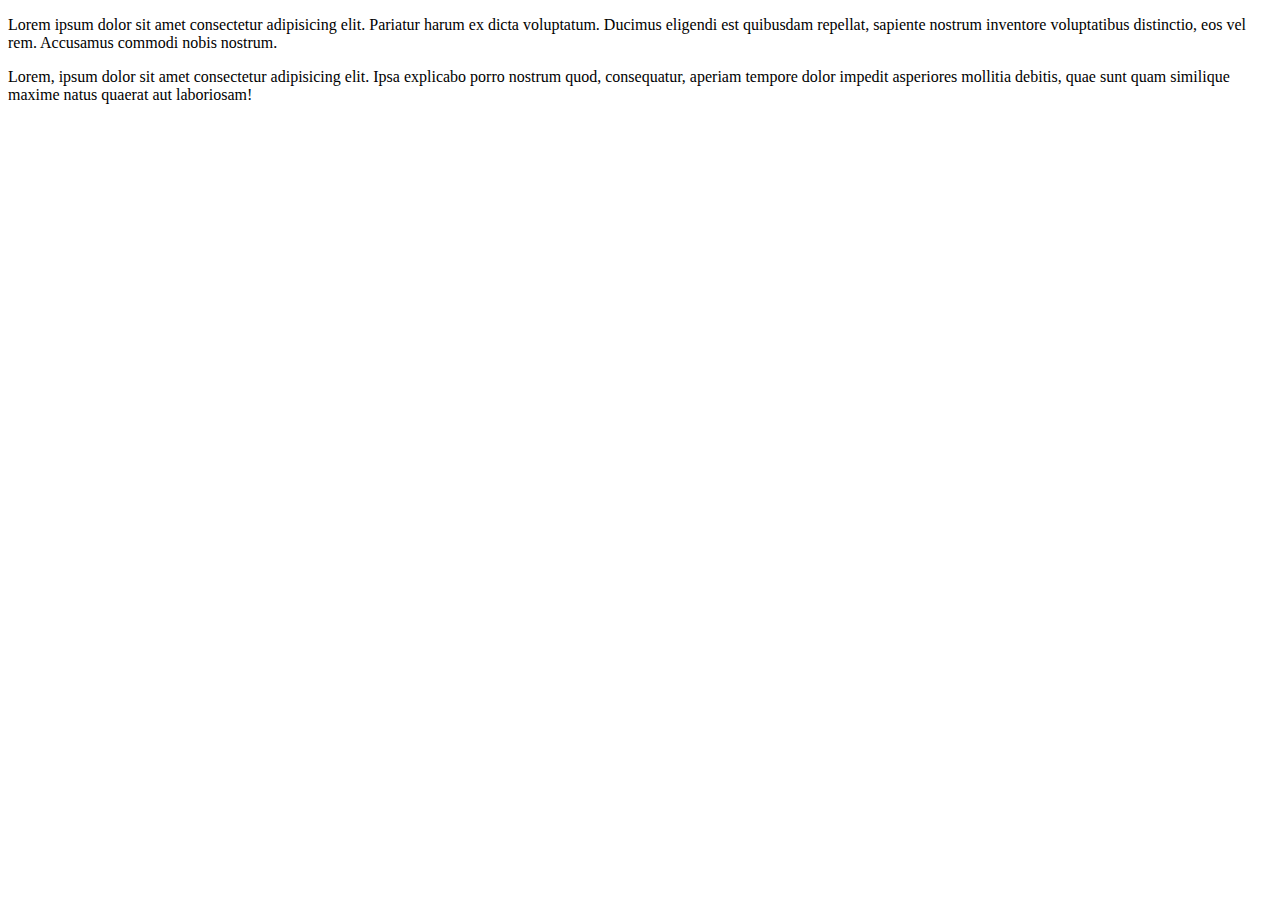
<file: index.html>
<!DOCTYPE html>
<html lang="en">
<head>
    <meta charset="UTF-8">
    <meta name="viewport" content="width=device-width, initial-scale=1.0">
    <title>Document</title>
</head>
<body>
    <!--
        1. git init
        2. git config --global user.name "username"
        3. git config --global user.email "email@gmail.com"
        4. git add
        5. git commit -m "comment text"
        6. git branch -M main
        7. git remote add origin https://github.com/Izzatbekov/izzatbek.git
        8. git push -u origin main
        

      -->
      <p>Lorem ipsum dolor sit amet consectetur adipisicing elit. Pariatur harum ex dicta voluptatum. Ducimus eligendi est quibusdam repellat, sapiente nostrum inventore voluptatibus distinctio, eos vel rem. Accusamus commodi nobis nostrum.</p>

      <p>Lorem, ipsum dolor sit amet consectetur adipisicing elit. Ipsa explicabo porro nostrum quod, consequatur, aperiam tempore dolor impedit asperiores mollitia debitis, quae sunt quam similique maxime natus quaerat aut laboriosam!</p>
</body>
</html>
</file>
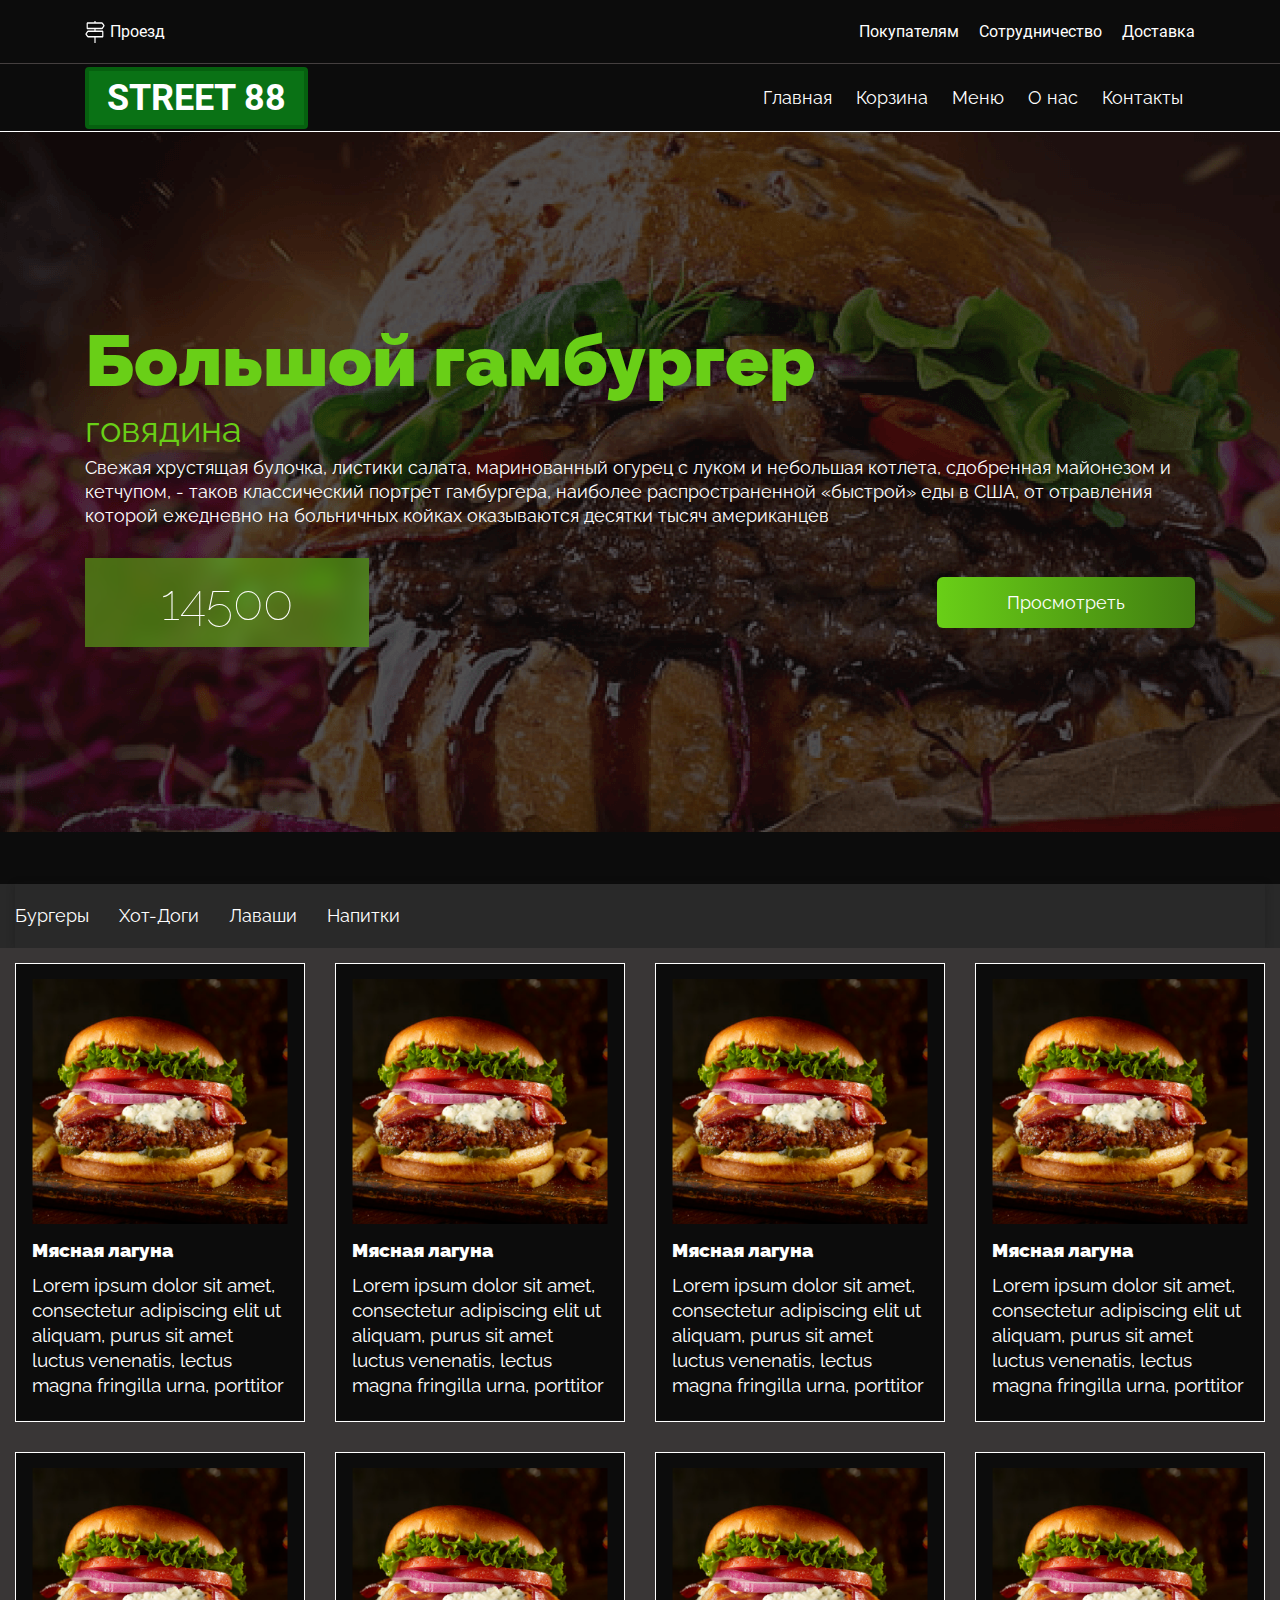
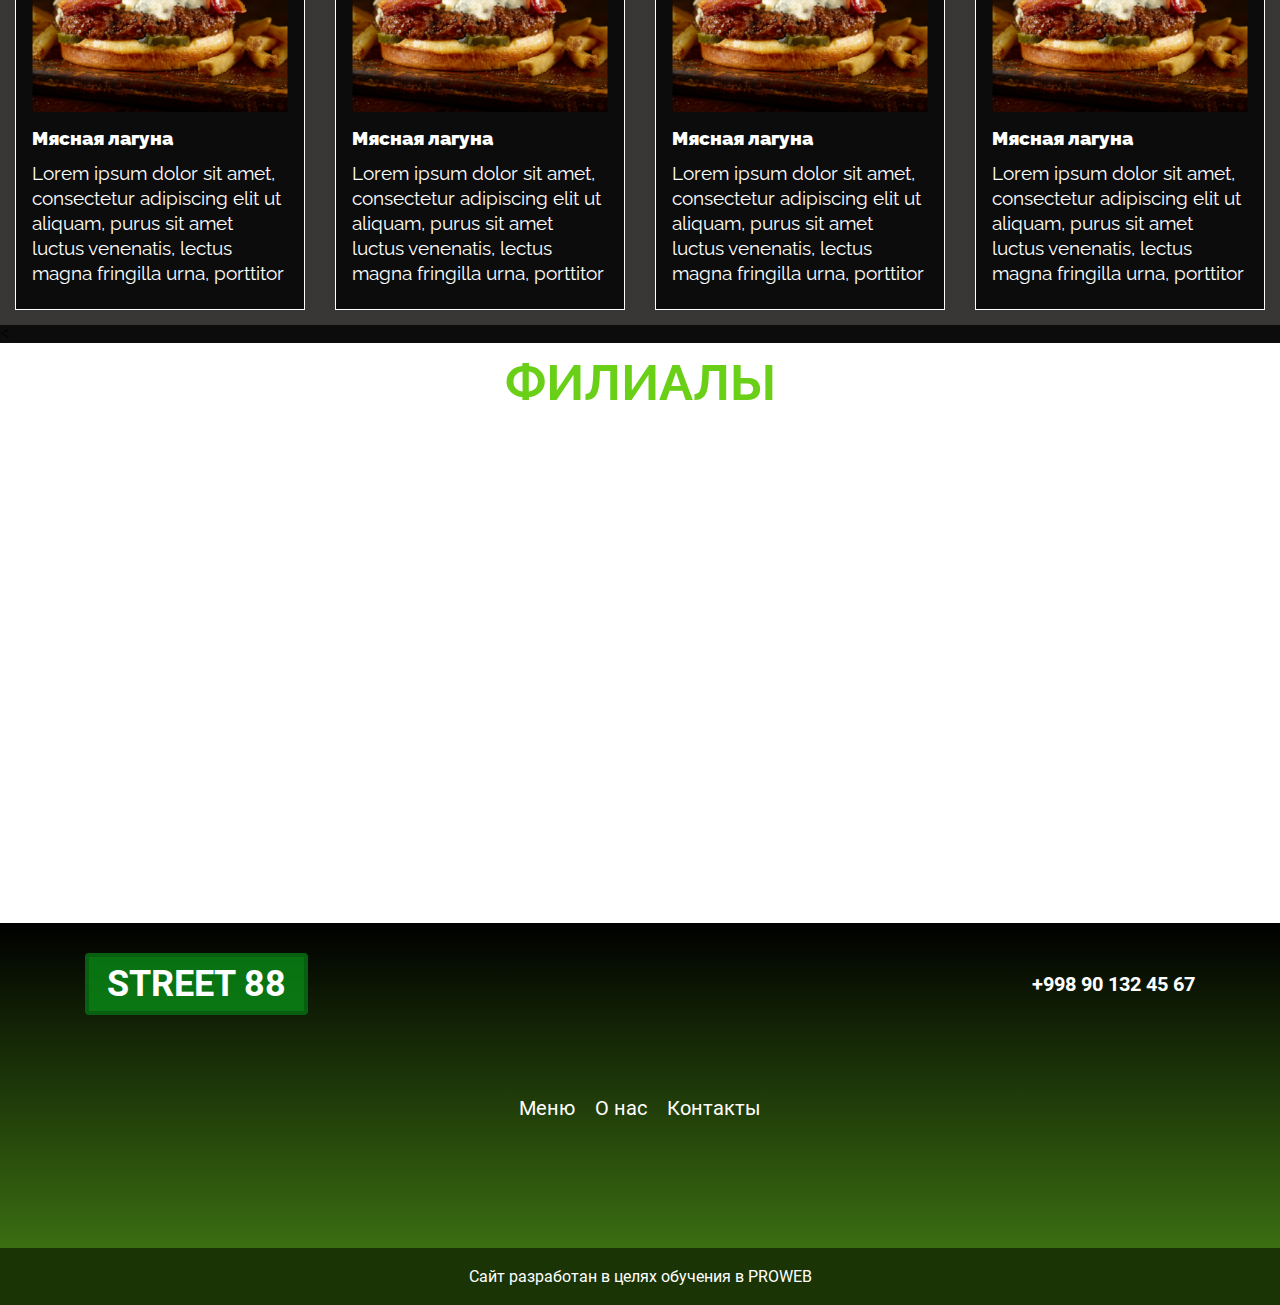
<file: 12/index.html>
<!DOCTYPE html>
<html lang="en">

<head>
  <meta charset="UTF-8" />
  <meta name="viewport" content="width=device-width, initial-scale=1.0" />
  <link rel="stylesheet" href="./style/main.css" />
  <link rel="stylesheet" href="./style/media.css" />
  <title>STREET 88</title>
</head>

<body>
  <header class="page-header">
    <div class="header-top">
      <div class="container">
        <div class="content">
          <a href="#!" class="header-top_logo">
            <img src="./image/icon/logo.svg" width="20" height="23" alt="logo-icon" />
            Проезд
          </a>
          <nav class="header-top_nav">
            <a href="#!" class="header-top_nav-link">Покупателям</a>
            <a href="#!" class="header-top_nav-link">Сотрудничество</a>
            <a href="#!" class="header-top_nav-link">Доставка</a>
          </nav>
        </div>
      </div>
    </div>
    <div class="header-bottom">
      <div class="container">
        <div class="content">
          <a href="#!" class="header-logo">STREET 88</a>
          <nav class="header-nav">
            <a href="#!" class="header-nav_link">Главная</a>
            <a href="#!" class="header-nav_link">Корзина</a>
            <a href="#!" class="header-nav_link">Меню</a>
            <a href="#!" class="header-nav_link">О нас</a>
            <a href="#!" class="header-nav_link">Контакты</a>
          </nav>
          <div class="burger-menu">
            <span></span>
          </div>
        </div>
      </div>
    </div>
  </header>

  <main>
    <section class="banner">
      <div class="container">
        <div class="banner-info">
          <h1 class="banner-info_title">Большой гамбургер</h1>

          <span class="banner-info_subtitle"> говядина </span>

          <p class="banner-info_text">
            Свежая хрустящая булочка, листики салата, маринованный огурец с
            луком и небольшая котлета, сдобренная майонезом и кетчупом, -
            таков классический портрет гамбургера, наиболее распространенной
            «быстрой» еды в США, от отравления которой ежедневно на больничных
            койках оказываются десятки тысяч американцев
          </p>

          <div class="content">
            <div class="price">14500</div>
            <button type="button" class="view-btn">Просмотреть</button>
          </div>
        </div>
      </div>
    </section>

    <section class="catalog">
      <div class="catalog-container">
        <nav class="catalog-nav">
          <a href="#!" class="catalog-nav_link">Бургеры</a>
          <a href="#!" class="catalog-nav_link">Хот-Доги</a>
          <a href="#!" class="catalog-nav_link">Лаваши</a>
          <a href="#!" class="catalog-nav_link">Напитки</a>
        </nav>
      </div>
      <div class="catalog-menu">
        <div class="catalog-container">
          <div class="menu-wrapper">
            <div class="menu-card">
              <div class="menu-img_wrapper">
                <img src="./image/image/burger-img.png" alt="Мясная лагуна" />
                <div class="layer">
                  <img src="./image/image/shopping.svg" width="62 " height="60" alt="" />
                </div>
              </div>

              <h2 class="menu-card_title">Мясная лагуна</h2>
              <p class="menu-card_text">
                Lorem ipsum dolor sit amet, consectetur adipiscing elit ut
                aliquam, purus sit amet luctus venenatis, lectus magna
                fringilla urna, porttitor
              </p>
            </div>
            <div class="menu-card">
              <div class="menu-img_wrapper">
                <img src="./image/image/burger-img.png" alt="Мясная лагуна" />
                <div class="layer">
                  <img src="./image/image/shopping.svg" width="62 " height="60" alt="" />
                </div>
              </div>

              <h2 class="menu-card_title">Мясная лагуна</h2>
              <p class="menu-card_text">
                Lorem ipsum dolor sit amet, consectetur adipiscing elit ut
                aliquam, purus sit amet luctus venenatis, lectus magna
                fringilla urna, porttitor
              </p>
            </div>
            <div class="menu-card">
              <div class="menu-img_wrapper">
                <img src="./image/image/burger-img.png" alt="Мясная лагуна" />
                <div class="layer">
                  <img src="./image/image/shopping.svg" width="62 " height="60" alt="" />
                </div>
              </div>

              <h2 class="menu-card_title">Мясная лагуна</h2>
              <p class="menu-card_text">
                Lorem ipsum dolor sit amet, consectetur adipiscing elit ut
                aliquam, purus sit amet luctus venenatis, lectus magna
                fringilla urna, porttitor
              </p>
            </div>
            <div class="menu-card">
              <div class="menu-img_wrapper">
                <img src="./image/image/burger-img.png" alt="Мясная лагуна" />
                <div class="layer">
                  <img src="./image/image/shopping.svg" width="62 " height="60" alt="" />
                </div>
              </div>

              <h2 class="menu-card_title">Мясная лагуна</h2>
              <p class="menu-card_text">
                Lorem ipsum dolor sit amet, consectetur adipiscing elit ut
                aliquam, purus sit amet luctus venenatis, lectus magna
                fringilla urna, porttitor
              </p>
            </div>
          </div>
          <div class="menu-wrapper">
            <div class="menu-card">
              <div class="menu-img_wrapper">
                <img src="./image/image/burger-img.png" alt="Мясная лагуна" />
                <div class="layer">
                  <img src="./image/image/shopping.svg" width="62 " height="60" alt="" />
                </div>
              </div>

              <h2 class="menu-card_title">Мясная лагуна</h2>
              <p class="menu-card_text">
                Lorem ipsum dolor sit amet, consectetur adipiscing elit ut
                aliquam, purus sit amet luctus venenatis, lectus magna
                fringilla urna, porttitor
              </p>
            </div>
            <div class="menu-card">
              <div class="menu-img_wrapper">
                <img src="./image/image/burger-img.png" alt="Мясная лагуна" />
                <div class="layer">
                  <img src="./image/image/shopping.svg" width="62 " height="60" alt="" />
                </div>
              </div>

              <h2 class="menu-card_title">Мясная лагуна</h2>
              <p class="menu-card_text">
                Lorem ipsum dolor sit amet, consectetur adipiscing elit ut
                aliquam, purus sit amet luctus venenatis, lectus magna
                fringilla urna, porttitor
              </p>
            </div>
            <div class="menu-card">
              <div class="menu-img_wrapper">
                <img src="./image/image/burger-img.png" alt="Мясная лагуна" />
                <div class="layer">
                  <img src="./image/image/shopping.svg" width="62 " height="60" alt="" />
                </div>
              </div>

              <h2 class="menu-card_title">Мясная лагуна</h2>
              <p class="menu-card_text">
                Lorem ipsum dolor sit amet, consectetur adipiscing elit ut
                aliquam, purus sit amet luctus venenatis, lectus magna
                fringilla urna, porttitor
              </p>
            </div>
            <div class="menu-card">
              <div class="menu-img_wrapper">
                <img src="./image/image/burger-img.png" alt="Мясная лагуна" />
                <div class="layer">
                  <img src="./image/image/shopping.svg" width="62 " height="60" alt="" />
                </div>
              </div>

              <h2 class="menu-card_title">Мясная лагуна</h2>
              <p class="menu-card_text">
                Lorem ipsum dolor sit amet, consectetur adipiscing elit ut
                aliquam, purus sit amet luctus venenatis, lectus magna
                fringilla urna, porttitor
              </p>
            </div>
          </div>
        </div>
      </div>
    </section>
    < <section class="location">
      <h2 class="location-title">ФИЛИАЛЫ</h2>
      <div class="location-map">
        <iframe
          src="https://www.google.com/maps/embed?pb=!1m18!1m12!1m3!1d47772.42266822307!2d60.58187416058023!3d41.552438029703104!2m3!1f0!2f0!3f0!3m2!1i1024!2i768!4f13.1!3m3!1m2!1s0x41dfc9284eafb523%3A0xffaf4382f65d7b61!2z0KPRgNCz0LXQvdGHLCDQpdC-0YDQtdC30LzRgdC60LDRjyDQvtCx0LvQsNGB0YLRjCwg0KPQt9Cx0LXQutC40YHRgtCw0L0!5e0!3m2!1sru!2s!4v1705760839310!5m2!1sru!2s"
          style="border: 0" allowfullscreen="" loading="lazy" referrerpolicy="no-referrer-when-downgrade"></iframe>
      </div>
      </section>
  </main>
  <footer>
    <div class="footer-top">
      <div class="container">
        <div class="content">

          <a href="#!" class="footer-log">STREET 88</a>
          <a href="tel:+998 90 132 45 67 " class="footer-top_tel">+998 90 132 45 67
          </a>

        </div>
        <nav class="footer-nav">
          <a href="#" class="footer-nav_link">Меню</a>
          <a href="#" class="footer-nav_link">О нас</a>
          <a href="#" class="footer-nav_link">Контакты</a>
        </nav>
      </div>

    </div>
    <div class="footer-bottom">
      <p class="footer-bottom_title">Сайт разработан в целях обучения в PROWEB</p>
    </div>
  </footer>
</body>

</html>
</file>
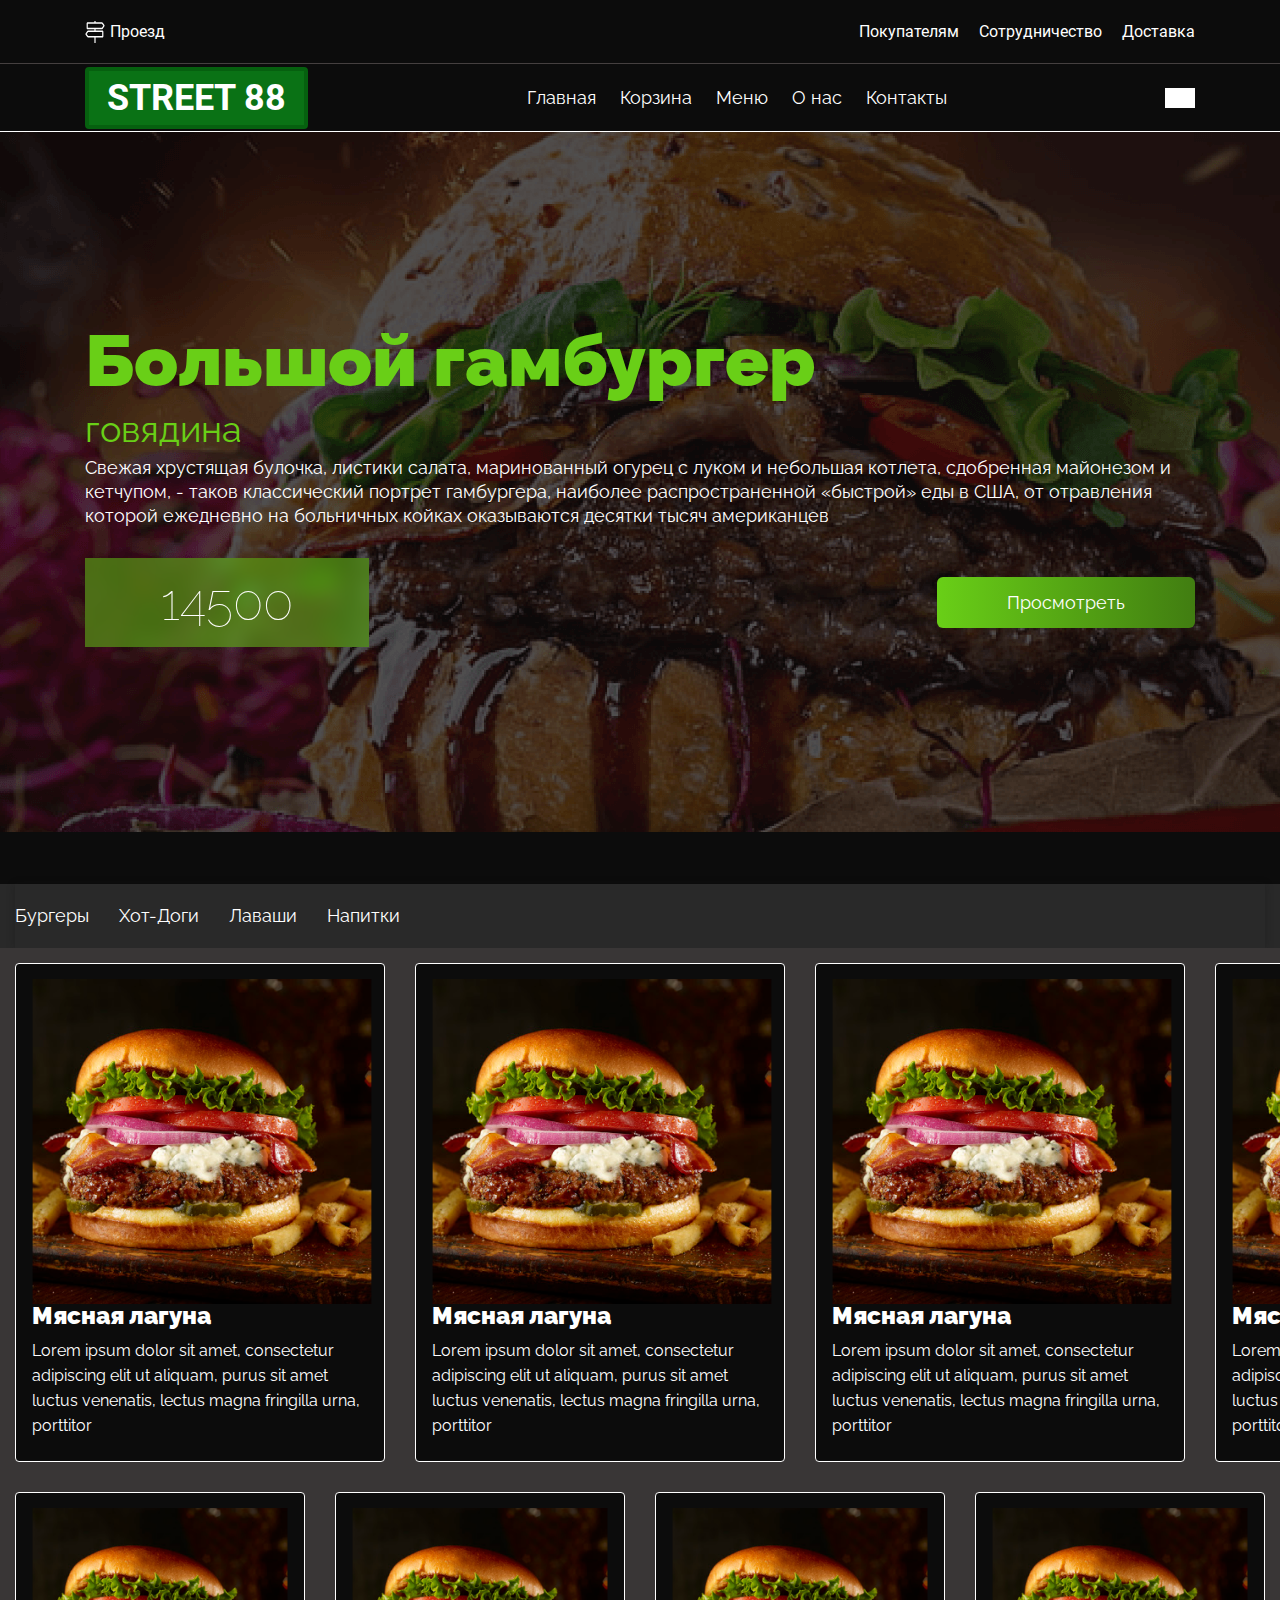
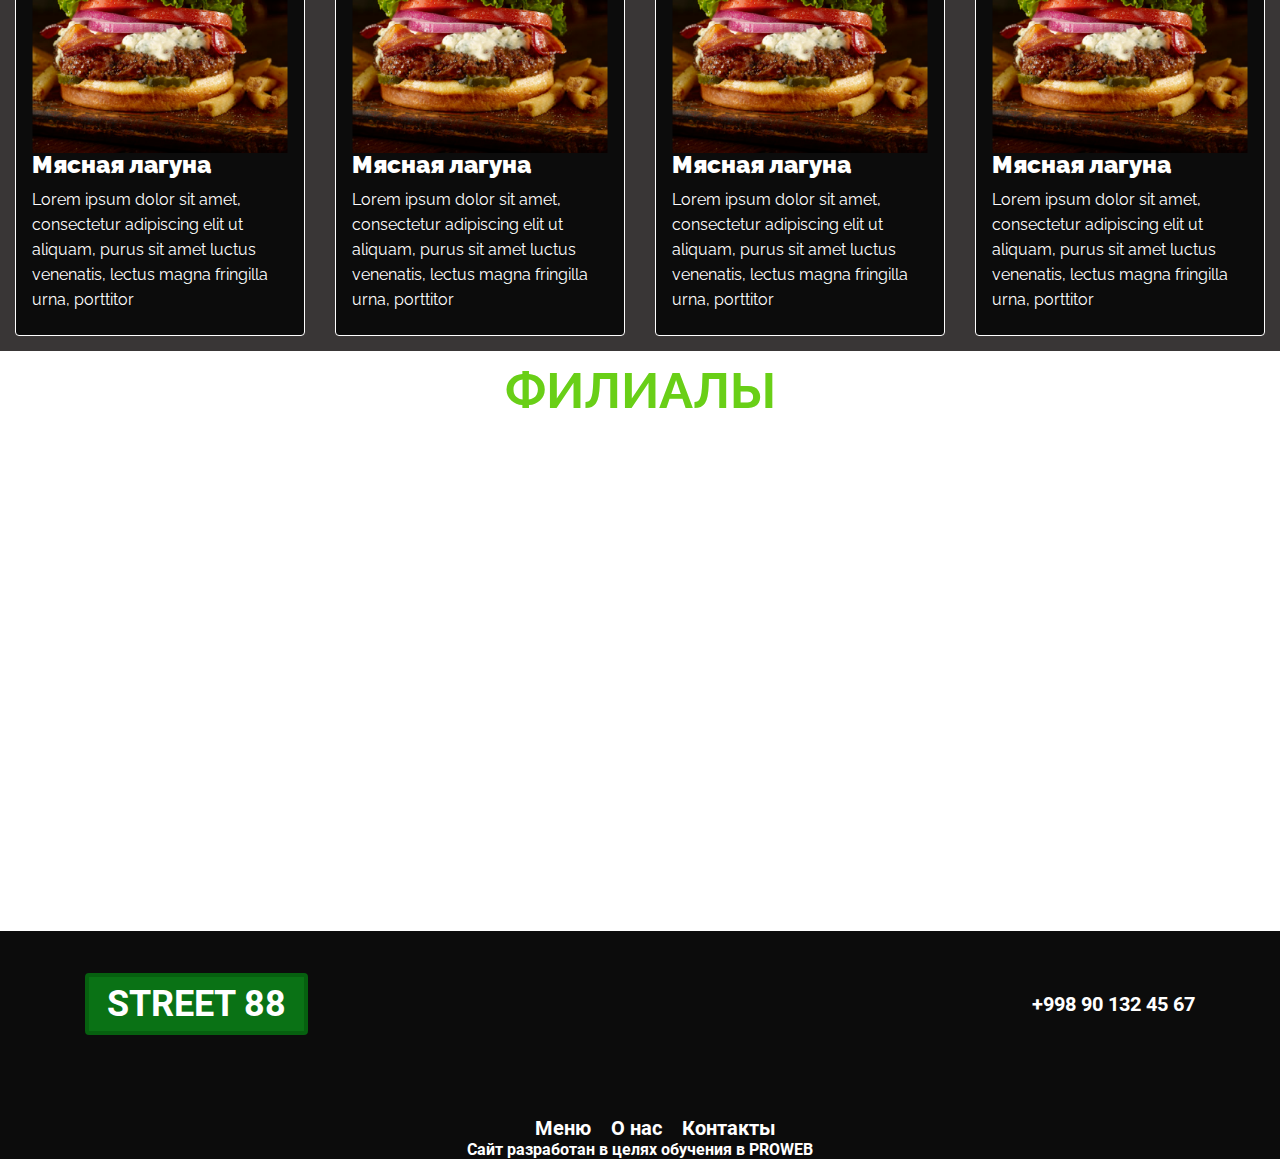
<file: burger king/index.html>
<!DOCTYPE html>
<html lang="en">

<head>
  <meta charset="UTF-8" />
  <meta name="viewport" content="width=device-width, initial-scale=1.0" />
  <link rel="stylesheet" href="./style/main.css" />
  <link rel="stylesheet" href="./style/media.css" />
  <title>STREET 88</title>
</head>

<body>
  <header class="page-header">
    <div class="header-top">
      <div class="container">
        <div class="content">
          <a href="#!" class="header-top_logo">
            <img src="./image/icon/logo.svg" width="20" height="23" alt="logo-icon" />
            Проезд
          </a>
          <nav class="header-top_nav">
            <a href="#!" class="header-top_nav-link">Покупателям</a>
            <a href="#!" class="header-top_nav-link">Сотрудничество</a>
            <a href="#!" class="header-top_nav-link">Доставка</a>
          </nav>
        </div>
      </div>
    </div>
    <div class="header-bottom">
      <div class="container">
        <div class="content">
          <a href="#!" class="header-logo">STREET 88</a>
          <nav class="header-nav">
            <a href="#!" class="header-nav_link">Главная</a>
            <a href="#!" class="header-nav_link">Корзина</a>
            <a href="#!" class="header-nav_link">Меню</a>
            <a href="#!" class="header-nav_link">О нас</a>
            <a href="#!" class="header-nav_link">Контакты</a>
          </nav>
          <div class="burger-menu">
            <span></span>
          </div>
        </div>
      </div>
    </div>
  </header>

  <main>
    <section class="banner">
      <div class="container">
        <div class="banner-info">
          <h1 class="banner-info_title">Большой гамбургер</h1>

          <span class="banner-info_subtitle"> говядина </span>

          <p class="banner-info_text">
            Свежая хрустящая булочка, листики салата, маринованный огурец с
            луком и небольшая котлета, сдобренная майонезом и кетчупом, -
            таков классический портрет гамбургера, наиболее распространенной
            «быстрой» еды в США, от отравления которой ежедневно на больничных
            койках оказываются десятки тысяч американцев
          </p>

          <div class="content">
            <div class="price">14500</div>
            <button type="button" class="view-btn">Просмотреть</button>
          </div>
        </div>
      </div>
    </section>

    <section class="catalog">
       <div class="catalog-container">
        <nav class="catalog-nav">
          <a href="#!" class="catalog-nav_link">Бургеры</a>
          <a href="#!" class="catalog-nav_link">Хот-Доги</a>
          <a href="#!" class="catalog-nav_link">Лаваши</a>
          <a href="#!" class="catalog-nav_link">Напитки</a>
        </nav>
       </div>
       <div class="catalog-menu">
        <div class="catalog-container">
          <div class="menu-wrapper">
            <div class="menu-card">
              <img src="./image/image/unnamed 1 (1).png"  alt="Мясная лагуна">
              <div class="layer">
                <img src="./image/icon/Vector.svg" alt="">
              </div>
              <h2 class="menu-card_title">Мясная лагуна</h2>
              <p class="menu-card_text">
                Lorem ipsum dolor sit amet, consectetur adipiscing elit ut aliquam, purus sit amet luctus venenatis,
                lectus magna fringilla urna, porttitor
              </p>
            </div>
            <div class="menu-card">
              <img src="./image/image/unnamed 1 (1).png"  alt="Мясная лагуна">
              <div class="layer">
                <img src="./image/icon/Vector.svg" width="62" height="60" alt="">
              </div>
              <h2 class="menu-card_title">Мясная лагуна</h2>
              <p class="menu-card_text">
                Lorem ipsum dolor sit amet, consectetur adipiscing elit ut aliquam, purus sit amet luctus venenatis,
                lectus magna fringilla urna, porttitor
              </p>
            </div>
            <div class="menu-card">
              <img src="./image/image/unnamed 1 (1).png"  alt="Мясная лагуна">
              <div class="layer">
                <img src="./image/icon/Vector.svg" width="62" height="60" alt="">
              </div>
              <h2 class="menu-card_title">Мясная лагуна</h2>
              <p class="menu-card_text">
                Lorem ipsum dolor sit amet, consectetur adipiscing elit ut aliquam, purus sit amet luctus venenatis,
                lectus magna fringilla urna, porttitor
              </p>
            </div>
            <div class="menu-card">
              <img src="./image/image/unnamed 1 (1).png"  alt="Мясная лагуна">
              <div class="layer">
                <img src="./image/icon/Vector.svg" width="62" height="60" alt="">
              </div>
              <h2 class="menu-card_title">Мясная лагуна</h2>
              <p class="menu-card_text">
                Lorem ipsum dolor sit amet, consectetur adipiscing elit ut aliquam, purus sit amet luctus venenatis,
                lectus magna fringilla urna, porttitor
              </p>
            </div>
          </div>
          <div class="menu-wrapper">
            <div class="menu-card">
              <img src="./image/image/unnamed 1 (1).png" class="menu-card_img" alt="Мясная лагуна">
              <div class="layer">
                <img src="./image/icon/Vector.svg"  alt="">
              </div>
              <h2 class="menu-card_title">Мясная лагуна</h2>
              <p class="menu-card_text">
                Lorem ipsum dolor sit amet, consectetur adipiscing elit ut aliquam, purus sit amet luctus venenatis,
                lectus magna fringilla urna, porttitor
              </p>
            </div>
            <div class="menu-card">
              <img src="./image/image/unnamed 1 (1).png" class="menu-card_img" alt="Мясная лагуна">
              <div class="layer">
                <img src="./image/icon/Vector.svg"  alt="">
              </div>
              <h2 class="menu-card_title">Мясная лагуна</h2>
              <p class="menu-card_text">
                Lorem ipsum dolor sit amet, consectetur adipiscing elit ut aliquam, purus sit amet luctus venenatis,
                lectus magna fringilla urna, porttitor
              </p>
            </div>
            <div class="menu-card">
              <img src="./image/image/unnamed 1 (1).png" class="menu-card_img" alt="Мясная лагуна">
              <div class="layer">
                <img src="./image/icon/Vector.svg"  alt="">
              </div>
              <h2 class="menu-card_title">Мясная лагуна</h2>
              <p class="menu-card_text">
                Lorem ipsum dolor sit amet, consectetur adipiscing elit ut aliquam, purus sit amet luctus venenatis,
                lectus magna fringilla urna, porttitor
              </p>
            </div>
            <div class="menu-card">
              <img src="./image/image/unnamed 1 (1).png" class="menu-card_img" alt="Мясная лагуна">
              <div class="layer">
                <img src="./image/icon/Vector.svg"  alt="">
              </div>
              <h2 class="menu-card_title">Мясная лагуна</h2>
              <p class="menu-card_text">
                Lorem ipsum dolor sit amet, consectetur adipiscing elit ut aliquam, purus sit amet luctus venenatis,
                lectus magna fringilla urna, porttitor
              </p>
            </div>
          </div>

        </div>
       </div>
    </section>
    <section class="location">
      <h2 class="location-title">
        ФИЛИАЛЫ
      </h2>
      <div class="location-map">
        <iframe src="https://www.google.com/maps/embed?pb=!1m18!1m12!1m3!1d95544.89510398354!2d60.46717955918731!3d41.55240435898261!2m3!1f0!2f0!3f0!3m2!1i1024!2i768!4f13.1!3m3!1m2!1s0x41dfc9284eafb523%3A0xffaf4382f65d7b61!2sUrganch%2C%20Xorazm%20Viloyati%2C%20O%60zbekiston!5e0!3m2!1suz!2s!4v1705807670579!5m2!1suz!2s"  style="border:0;" allowfullscreen="" loading="lazy" referrerpolicy="no-referrer-when-downgrade"></iframe>
      </div>
    </section>
  </main>
  <footer class="page-footer">
    <div class="container">
        <div class="content">
          <a href="#!" class="header-logo">STREET 88</a>
          <a href="tell: 998882012522" class="footer-top_tel">+998 90 132 45 67 </a>

        </div>
       
          <nav class="footer-nav">
            
            <a href="#!" class="footer-nav_link">Меню</a>
            <a href="#!" class="footer-nav_link">О нас</a>
            <a href="#!" class="footer-nav_link">Контакты</a>

          </nav>
      

      

      </div>
  
    <div class="footer-bottom">
      <div class="container">
        Сайт разработан в целях обучения в PROWEB
      </div>
    </div>
    
      
  </footer>
  
</body>

</html>
</file>
<file: 12/style/main.css>
@import url(./font.css);

:root {
  --primary: #69cf17;
  --secondary: #0c0c0c;
  --light: #ffffff;
  --RR: "Roboto-Regular";
  --RB: "Roboto-Bold";
  --RT: "Raleway-Thin";
  --RRegular: "Raleway-Regular";
  --RBold: "Raleway-Bold";
  --RBlack: "Raleway-Black";
}

* {
  padding: 0;
  margin: 0;
  box-sizing: border-box;
  list-style: none;
  text-decoration: none;
}

body {
  background-color: var(--secondary);
}

.container {
  max-width: 1150px;
  width: 100%;
  padding: 0 20px;
  margin: 0 auto;
}

button {
  border: none;
}

.header-top {
  padding-block: 20px;
}

.content {
  display: flex;
  align-items: center;
  justify-content: space-between;
}

.header-top_logo {
  display: flex;
  align-items: center;
  gap: 5px;
  color: var(--light);
  font-family: var(--RR);
  font-size: 16px;
}

.header-top_nav {
  display: flex;
  align-items: center;
  gap: 20px;
}

.header-top_nav-link {
  color: var(--light);
  font-family: var(--RR);
  font-size: 16px;
  transition: 0.4s;
}

.header-top_nav-link:hover {
  color: #c4c4c4ff;
}

.header-bottom {
  border-top: 1px solid rgba(125, 115, 115, 0.5);
  border-bottom: 1px solid var(--light);
}

.header-logo {
  padding: 12px 18px;
  border-radius: 4px;
  border: 4px solid #06600f;
  background: rgba(10, 148, 24, 0.75);
  color: #fff;
  font-family: var(--RB);
  font-size: 36px;
  line-height: 30px;
}

.header-nav {
  display: flex;
  align-items: center;
}

.header-nav_link {
  color: var(--light);
  font-family: var(--RRegular);
  font-size: 18px;
  padding: 23px 12px;
  transition: 0.4s;
}

.header-nav_link:hover {
  cursor: pointer;
  background-color: rgba(105, 207, 23, 0.75);
}

.burger-menu{
  width: 30px;
  height: 20px;
  display: flex;
  align-items: center;
  justify-content: center;
  display: none;
}
.burger-menu span{
  width: 100%;
  height: 2px;
  background-color:var(--light);
  position: relative;
  border-radius: 1px;
}

.burger-menu span::before{
  content: "";
  width: 100%;
  height: 100%;
  background-color:var(--light);
  position: absolute;
  top: -9px;
  border-radius: 1px;
}
.burger-menu span::after{
  content: "";
  width: 100%;
  height: 100%;
  background-color:var(--light);
  position: absolute;
  top: 9px;
  border-radius: 1px;
}

.banner {
  width: 100%;
  height: 700px;
  background-image: url(../image/image/banner-img.png);
  background-repeat: no-repeat;
  background-position: center;
  background-size: cover;
  display: flex;
  align-items: center;
  margin-bottom: 52px;
}

.banner-info_title {
  color: var(--primary);
  font-family: var(--RBlack);
  font-size: 72px;
}

.banner-info_subtitle {
  margin-block: 18px;
  display: block;
  color: var(--primary);
  font-family: var(--RRegular);
  font-size: 36px;
  line-height: 17px;
}

.banner-info_text {
  color: var(--light);
  font-family: var(--RRegular);
  font-size: 18px;
  line-height: 24px;
}

.banner-info .content {
  margin-top: 30px;
}

.price {
  padding: 32px 76px;
  background: rgba(105, 207, 23, 0.5);
  backdrop-filter: blur(9px);
  color: var(--light);
  font-family: var(--RT);
  font-size: 50px;
  line-height: 25px;
}

.view-btn {
  border-radius: 6px;
  background: linear-gradient(90deg, #69cf17 0%, #417d11 100%);
  padding: 15px 70px;
  color: var(--light);
  font-family: var(--RRegular);
  font-size: 18px;
}

.catalog {
  background: #292929;
}

.catalog-container {
  max-width: 1630px;
  width: 100%;
  padding: 0 15px;
  margin: 0 auto;
}

.catalog-nav {
  display: flex;
  align-items: center;
  gap: 30px;
  box-shadow: 0px 1px 8px 0px rgba(17, 17, 17, 0.3);
}

.catalog-nav_link {
  color: var(--light);
  font-family: var(--RRegular);
  font-size: 18px;
  line-height: 24px;
  padding-block: 20px;
  position: relative;
}

/* Pseudo elements */

.catalog-nav_link::after {
  content: "";
  position: absolute;
  width: 0%;
  height: 1px;
  background-color: var(--light);
  bottom: 1px;
  left: -3px;
  transition: 0.4s;
}

.catalog-nav_link:hover::after {
  width: 110%;
}

.catalog-menu {
  background: #393636;
  padding-block: 15px;
}

.menu-wrapper {
  display: flex;
  align-items: center;
  gap: 30px;
}

.menu-wrapper:nth-of-type(1) {
  margin-bottom: 30px;
}

.menu-card {
  max-width: 370px;
  width: 100%;
  background-repeat: no-repeat;
  border: 1px solid #fff;
  background-color: #0c0c0c;
  padding: 15px 16px 23px;
}

.menu-card_img {
  max-width: 338px;
  width: 100%;
}

.menu-card_title {
  color: var(--light);
  font-family: var(--RBlack);
  font-size: 19px;
  line-height: 15px;
  margin-block: 15px;
}

.menu-card_text {
  color: var(--light);
  font-family: var(--RRegular);
  font-size: 19px;
  line-height: 25px;
}

.menu-img_wrapper {
  max-width: 338px;
  width: 100%;
  position: relative;
  overflow: hidden;
}

.menu-img_wrapper img {
  width: 100%;
}

.layer {
  position: absolute;
  top: 0;
  left: 0;
  width: 100%;
  height: 100%;
  background: rgba(105, 207, 23, 0.9);
  display: flex;
  justify-content: center;
  align-items: center;
  transition: 0.4s;
  transform: scale(0);
  opacity: 0;
}

.menu-img_wrapper:hover .layer {
  transform: scale(1);
  opacity: 1;
}

.location {
  background-color: var(--light);
}

.location-title {
  text-align: center;
  color: var(--primary);
  font-family: var(--RBold);
  font-size: 50px;
  line-height: 40px;
  padding-block: 20px;
}
.location-map {
  width: 100%;
  height: 500px;
}

.location-map iframe {
  width: 100%;
  height: 100%;
  display: block;
}
.footer-top_tel {
  color: #fff;
  text-align: right;
  font-family: var(--RB);
  font-size: 20px;
  padding-top: 30px;
}
.footer-top {
  background: linear-gradient(180deg, #000 0%, rgba(105, 207, 23, 0.5) 100%);
  max-width: 100%;
  width: 1005;
  height: 325px;
}
.footer-log {
  padding: 12px 18px;
  border-radius: 4px;
  border: 4px solid #06600f;
  background: rgba(10, 148, 24, 0.75);
  color: #fff;
  font-family: var(--RB);
  font-size: 36px;
  line-height: 30px;
  margin-top: 30px;
}
.footer-nav {
  display: flex;
  align-items:center;
  justify-content: center;
  padding-top: 81px;
  gap: 20px;
}
.footer-nav_link {
  color: #fff;
  text-align: center;
  font-family: var(--RR);
  font-size: 20px;
}
.footer-bottom {
  background: #1a3406;
  max-width: 100%;
  width: 100%;
  height: 57px;
}
.footer-bottom_title {
  color: #fff;
  text-align: center;
  font-family: var(--RR);
  font-size: 16px;
  padding-top: 19px;
  
}
</file>
<file: 12/style/media.css>
@media(max-width:1200px) {

  .menu-wrapper {
    gap: 20px;
  }

  .menu-wrapper:nth-of-type(1) {
    margin-bottom: 20px;
  }



}

@media(max-width:992px) {
  .menu-card_text {
    display: -webkit-box;
    -webkit-line-clamp: 3;
    -webkit-box-orient: vertical;
    overflow: hidden;
    text-overflow: ellipsis;
  }
}


@media(max-width:900px) {

  .header-logo,
  .footer-log {
    font-size: 30px;
    padding: 10px 14px;
  }

  .banner-info_title {
    font-size: 60px;
  }

  .banner-info_subtitle {
    font-size: 30px;
    margin-block: 14px;
  }

  .banner-info_text {
    font-size: 16px;
  }

  .price {
    font-size: 40px;
    padding: 25px 60px;

  }

  .view-btn {
    padding: 10px 55px;
    font-size: 16px;
  }

  .banner {
    height: 650px;
    margin-bottom: 36px;
  }

  .menu-card {
    padding: 10px 10px 15px;
  }

  .menu-card_text {
    font-size: 16px;
    line-height: 20px;
  }

}

@media(max-width:768px) {

  .header-logo,
  .footer-log {
    font-size: 26px;
    padding: 10px 12px;
    border-width: 2px;
  }

  .header-nav_link {
    padding-block: 20px;

  }

  .banner {
    margin-bottom: 0;
  }

  .menu-wrapper {
    flex-wrap: wrap;
    justify-content: center;

  }

  .menu-card {
    width: 250px;
  }

  .menu-card:nth-child(odd) {
    display: none;
  }

  .location-title {
    font-size: 35px;
    line-height: 100%;
    padding-block: 15px;
  }

  .location-map {
    height: 400px;
  }
}

@media(max-width:680px) {
  .header-nav {
    display: none;
  }


  .burger-menu {
    display: flex;
  }

  .header-top {
    padding-block: 15px;
  }

  .banner {
    height: 600px;
  }

  .banner-info_title {
    font-size: 50px;
  }

  .banner-info_subtitle {
    font-size: 25px;
    margin-block: 12px;
  }

  .banner-info_text {
    font-size: 14px;
  }

  .price {
    font-size: 35px;
    padding: 20px 40px;

  }

  .view-btn {
    padding: 10px 55px;
    font-size: 14px;
  }


}

@media(max-width:576px) {

  .header-logo,
  .footer-log {
    font-size: 22px;
    padding: 4px 10px;
  }

  .burger-menu {
    margin-block: 14px;
  }

  .header-top {
    padding-block: 10px;
  }

  .header-top_nav-link {
    font-size: 14px;

  }

  .banner {
    height: 530px;
  }

  .banner-info_title {
    font-size: 45px;
  }

  .banner-info_text {
    display: -webkit-box;
    -webkit-line-clamp: 3;
    -webkit-box-orient: vertical;
    overflow: hidden;
    text-overflow: ellipsis;
  }

  .catalog-nav {
    gap: 25px;
  }

  .catalog-nav_link {
    padding-block: 15px;
    font-size: 16px;
  }
}

@media(max-width:470px) {
  .header-top_nav {
    display: none;
  }

  .header-top_logo {
    margin: 0 auto;
  }

  .header-logo {
    font-size: 18px;
    border-width: 0;
  }

  .price {
    font-size: 30px;
    padding: 20px 40px;

  }

  .view-btn {
    padding: 8px 30px;
    font-size: 14px;

  }

  .catalog-nav_link {
    padding-block: 15px;
    font-size: 14px;
  }

  .location-title {
    font-size: 30px;
    line-height: 100%;
    padding-block: 10px;
  }

  .location-map {
    height: 300px;
  }

  .footer-top_tel {
    font-size: 16px;
  }

  .footer-bottom_title {
    font-size: 15px;
  }
}

@media(max-width:350px) {
  .price {
    padding-inline: 25px;

  }

  .view-btn {
    padding-inline: 20px;
  }

  .catalog-nav_link {
    font-size: 13px;
  }

  .footer-top {
    height: 240px;
  }

  .footer-nav {
    gap: 15px;
  }

  .footer-nav_link {
    font-size: 15px;
  }

  .footer-bottom_title {
    font-size: 14px;
  }
}
</file>
<file: burger king/style/main.css>
@import url(./font.css);

:root {
  --primary: #69cf17;
  --secondary: #0c0c0c;
  --light: #ffffff;
  --RR: 'Roboto-Regular';
  --RB: 'Roboto-Bold';
  --RT: 'Raleway-Thin';
  --RRegular: 'Raleway-Regular';
  --RBold: 'Raleway-Bold';
  --RBlack: 'Raleway-Black';
}

* {
  padding: 0;
  margin: 0;
  box-sizing: border-box;
  list-style: none;
  text-decoration: none;
}

body {
  background-color: var(--secondary);
}

.container {
  max-width: 1150px;
  width: 100%;
  padding: 0 20px;
  margin: 0 auto;
}

button {
  border: none;
}

.header-top {
  padding-block: 20px;
}

.content {
  display: flex;
  align-items: center;
  justify-content: space-between;
}

.header-top_logo {
  display: flex;
  align-items: center;
  gap: 5px;
  color: var(--light);
  font-family: var(--RR);
  font-size: 16px;
}

.header-top_nav {
  display: flex;
  align-items: center;
  gap: 20px;
}

.header-top_nav-link {
  color: var(--light);
  font-family: var(--RR);
  font-size: 16px;
  transition: 0.4s;
}

.header-top_nav-link:hover {
  color: #c4c4c4ff;
}

.header-bottom {
  border-top: 1px solid rgba(125, 115, 115, 0.5);
  border-bottom: 1px solid var(--light);
}

.header-logo {
  padding: 12px 18px;
  border-radius: 4px;
  border: 4px solid #06600f;
  background: rgba(10, 148, 24, 0.75);
  color: #fff;
  font-family: var(--RB);
  font-size: 36px;
  line-height: 30px;
}

.header-nav {
  display: flex;
  align-items: center;
}

.header-nav_link{
  color: var(--light);
  font-family: var(--RRegular);
  font-size: 18px;
  padding: 23px 12px;
  transition: 0.4s;
}

.header-nav_link:hover {
  cursor: pointer;
  background-color: rgba(105, 207, 23, 0.75);
}
.burger-menu{
  width: 30px;
  height: 20px;
  background: var(--light);
  display: flex;
  align-items: center;
  justify-content: center;
}
.burger-menu span{
width: 100%;
height: 2px;
background: var(--light);
position: relative;
}
.burger-menu span::before{
  content:"" ;
  widows: 100%;
  height: 100%;
  background-color:var(--light);
  position: absolute;
  top: -9px;
  border-radius: 1px;
}
.burger-menu span::after{
  content:"" ;
  widows: 100%;
  height: 100%;
  background-color:var(--light);
  position: absolute;
  top: 9px;
  border-radius: 1px ;
}



.banner {
  width: 100%;
  height: 700px;
  background-image: url(../image/image/banner-img.png);
  background-repeat: no-repeat;
  background-position: center;
  background-size: cover;
  display: flex;
  align-items: center;
  margin-bottom: 52px;
}

.banner-info_title {
  color: var(--primary);
  font-family: var(--RBlack);
  font-size: 72px;
}

.banner-info_subtitle {
  margin-block: 18px;
  display: block;
  color: var(--primary);
  font-family: var(--RRegular);
  font-size: 36px;
  line-height: 17px;
}

.banner-info_text {
  color: var(--light);
  font-family: var(--RRegular);
  font-size: 18px;
  line-height: 24px;
}

.banner-info .content {
  margin-top: 30px;
}

.price {
  padding: 32px 76px;
  background: rgba(105, 207, 23, 0.5);
  backdrop-filter: blur(9px);
  color: var(--light);
  font-family: var(--RT);
  font-size: 50px;
  line-height: 25px;
}

.view-btn {
  border-radius: 6px;
  background: linear-gradient(90deg, #69cf17 0%, #417d11 100%);
  padding: 15px 70px;
  color: var(--light);
  font-family: var(--RRegular);
  font-size: 18px;
}

.catalog {
  background: #292929;
 
}

.catalog-container {
  max-width: 1600px;
  width: 100%;
  padding: 0 15px;
  margin: 0 auto;
}

.catalog-nav {
  display: flex;
  align-items: center;
  gap: 30px;
  padding-block: 20px;
  box-shadow: 0px 1px 8px 0px rgba(17, 17, 17, 0.3);
}

.catalog-nav_link {
  color: var(--light);
  font-family: var(--RRegular);
  font-size: 18px;
  line-height: 24px;
  position: relative;
}


/* Pseudo elements */


.catalog-nav_link::after {
  
  position: absolute;
  width: 0%;
  height: 1px;
  background-color: var(--light);
  bottom: -19;
  left: -3px;
  transition: .4s;
}

.catalog-nav_link:hover::after {
  width: 110%;
}
.catalog-menu{
  background-color: #393636;
  padding-block: 15px;

}
.menu-wrapper{
display: flex;
align-items: center;
gap: 30px;
}
.menu-card{
max-width: 370px;
width: 100%; ;
border-radius: 4px;
border:1px solid #fff;
background: #0c0c0c;
padding: 15px 16px 23px;

}
.menu-card_img{
  
  width: 100%;
}
.menu-card_title{
  color: var(--light);
  font-family:var(--RBlack);
  font-style: 19px;
  line-height: 15px;
  margin-bottom: 15px;
}
.menu-card_text{
color: var(--light);
font-family: var(--RRegular);
font-style: 19px;
line-height: 25px;
}
.layer{
  position: absolute;
  top: 0;
  left: 0;
  width: 100%;
  height: 100%;
  background: rgba(105, 207, 23, 0.9);
  display: flex;
  justify-content: center;
  align-items: center;
  transition: 1s;
  transform: scale(0);
  opacity: 0;
}
.menu-img_wrapper:hover .layer{
  transform: scale(1);
  opacity: 1;

}
.menu-wrapper:nth-of-type(1){
  margin-bottom: 30px;
}
.location{
  background-color: var(--light);
   margin-bottom: 42px; 

}
.location-title{
  text-align: center;
  color:var(--primary);
  font-family: var(--RBold);
  font-size: 50px;
  line-height: 40px;
  padding-block: 20px; 
}
.location-map{
  width: 100%;
  height: 500px;
}
.location-map iframe{
  width: 100%;
  height: 100%;
  display: block;
}
.footer-top{
  background: linear-gradient(180deg, #000 0%, rgba(105, 207, 23, 0.50) 100%);
  width: 100%;
height: 325px;
flex-shrink: 0;
}
.bg{
  width: 169px;
  height: 23px;

 
  
}
.footer-top_tel{
  color: #FFF;
text-align: right;
font-family: var(--RB);
font-size: 20px;
line-height: normal;

}
/* .footer-top_nav{
  color: hwb(0 89% 7%);
text-align: center;
font-family: var(--RR);
font-size: 20px;
line-height: normal;
} */
.footer-nav{
 
  padding-left: 450px;
  padding-top: 81px;
 display: flex;
 gap: 20px;

  
}
.footer-top_text{
  width:100%;
height: 57px;

background: #25331a;

}
.footer-bottom{
  color: #FFF;
text-align: center;
font-family: var(--RB);
font-size: 16px;
display: flex;


}
.footer-nav_link{
  padding-bottom: 51px 81px;
  color: #FFF;
text-align: center;
font-family: var(--RB);
font-size: 20px;
line-height: normal;
}
</file>
<file: burger king/style/media.css>
@media(max-width: 900px ){
    .header-logo{
        font-size: 30px;
        padding: 10px 14px;
    }
    .banner-info_title{
        font-size: 60px;

    }
    .banner-info_subtitle{
        font-size: 16px;
    }
    .banner-info_text{
        font-size: 14px;
    }
    .price{
        font-size: 35px;
    }
    .view-btn{
        padding: 10px 55px;
    }

}
@media(max-width: 768px){
    .header-logo{
        font-size: 26px;
        padding: 10px 12px;
        border-width: 2px; ;
    }
    .header-nav{
        padding-block: 20px;
    }
}
@media(max-width: 680px){
    .header-nav{
        display: none;
    }
    .burger-menu{
        display: flex;
    }
    .header-top{
        padding-block: 15px;
    }
    .banner{
        height: 100%;
    }
}
@media(max-width: 576px){
  .header-logo{
    font-size: 22px;
        padding: 4px 10px;
  }
  .burger-menu{
    margin-block: 14px;
  }
  .burger-top{
    padding-block: 10px;
  }
  .header-nav_link{
    font-size: 14px;
  }
}
@media(max-width: 470px){
.header-top_nav{
    display: none;
}
.header-top_logo{
    margin: 0 auto;
}
.header-logo{
    font-size: 18px;
    border-width: 1px;
}
}
</file>
